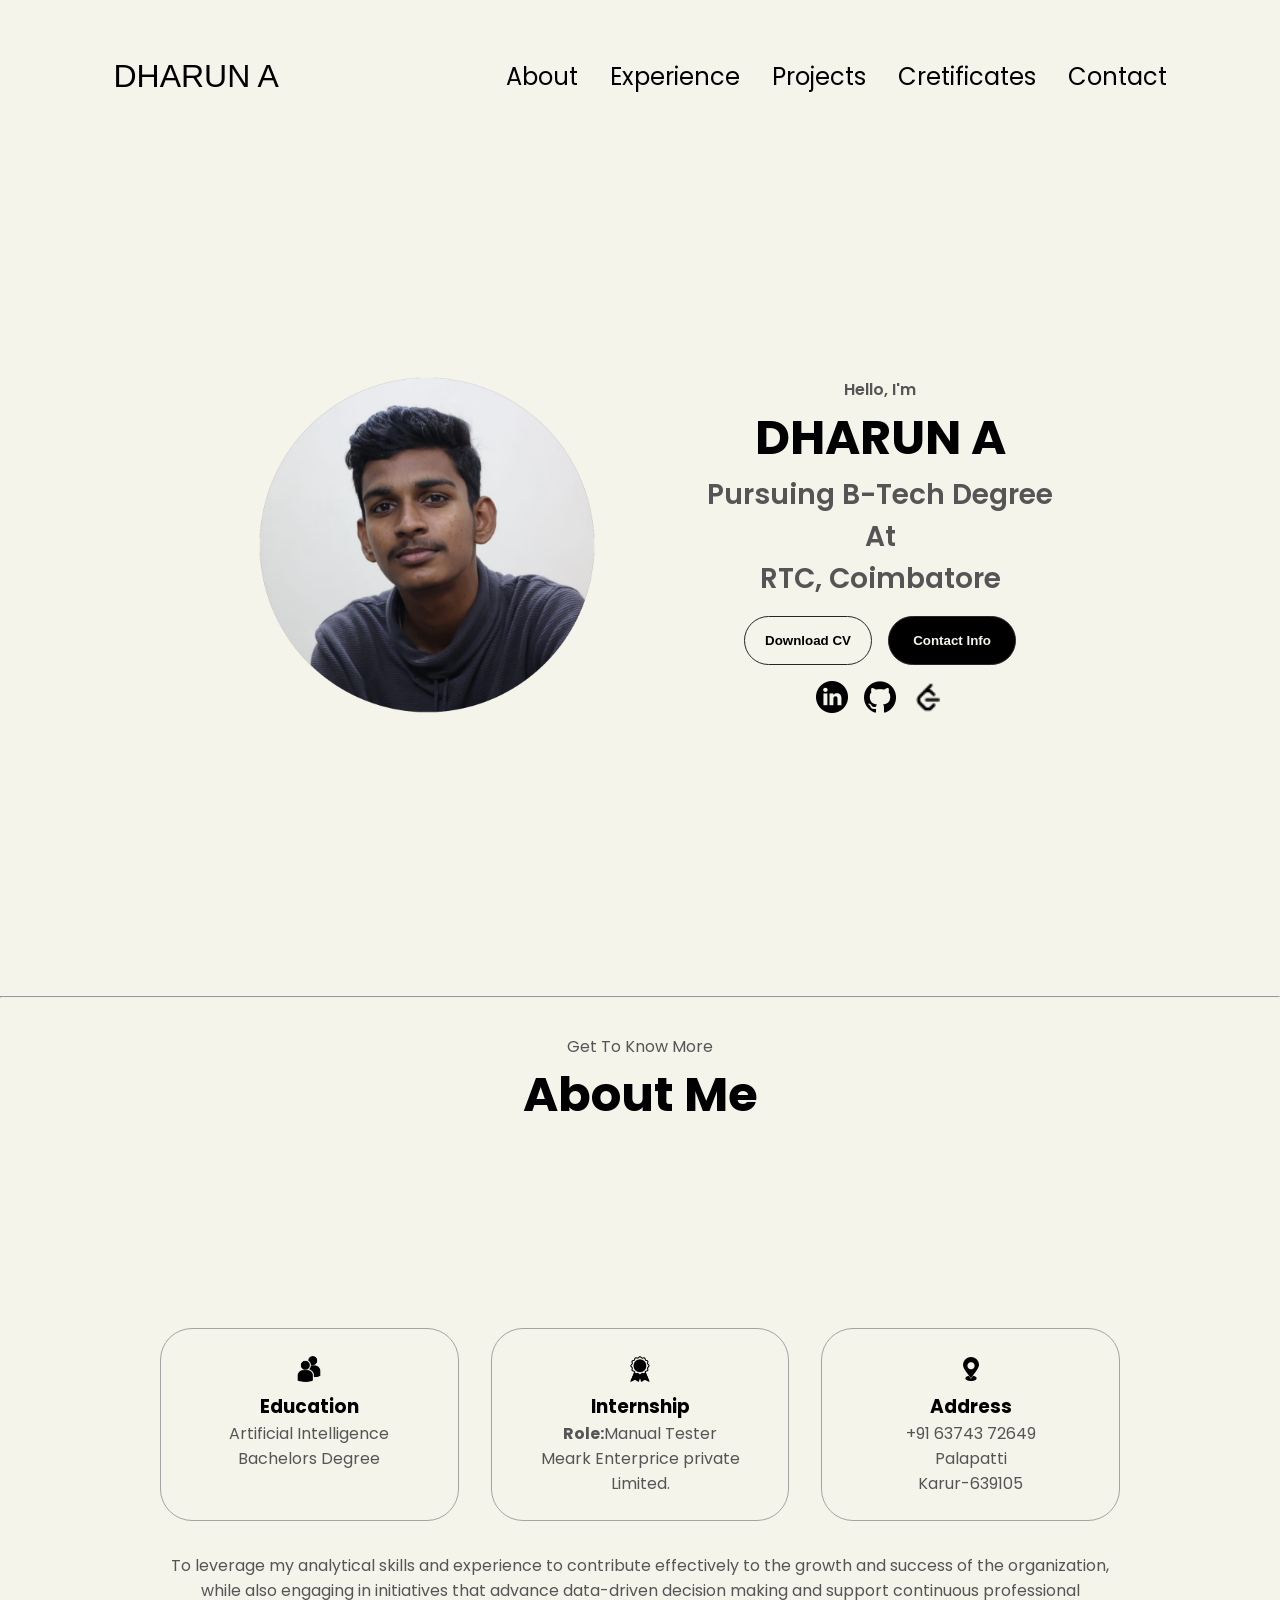
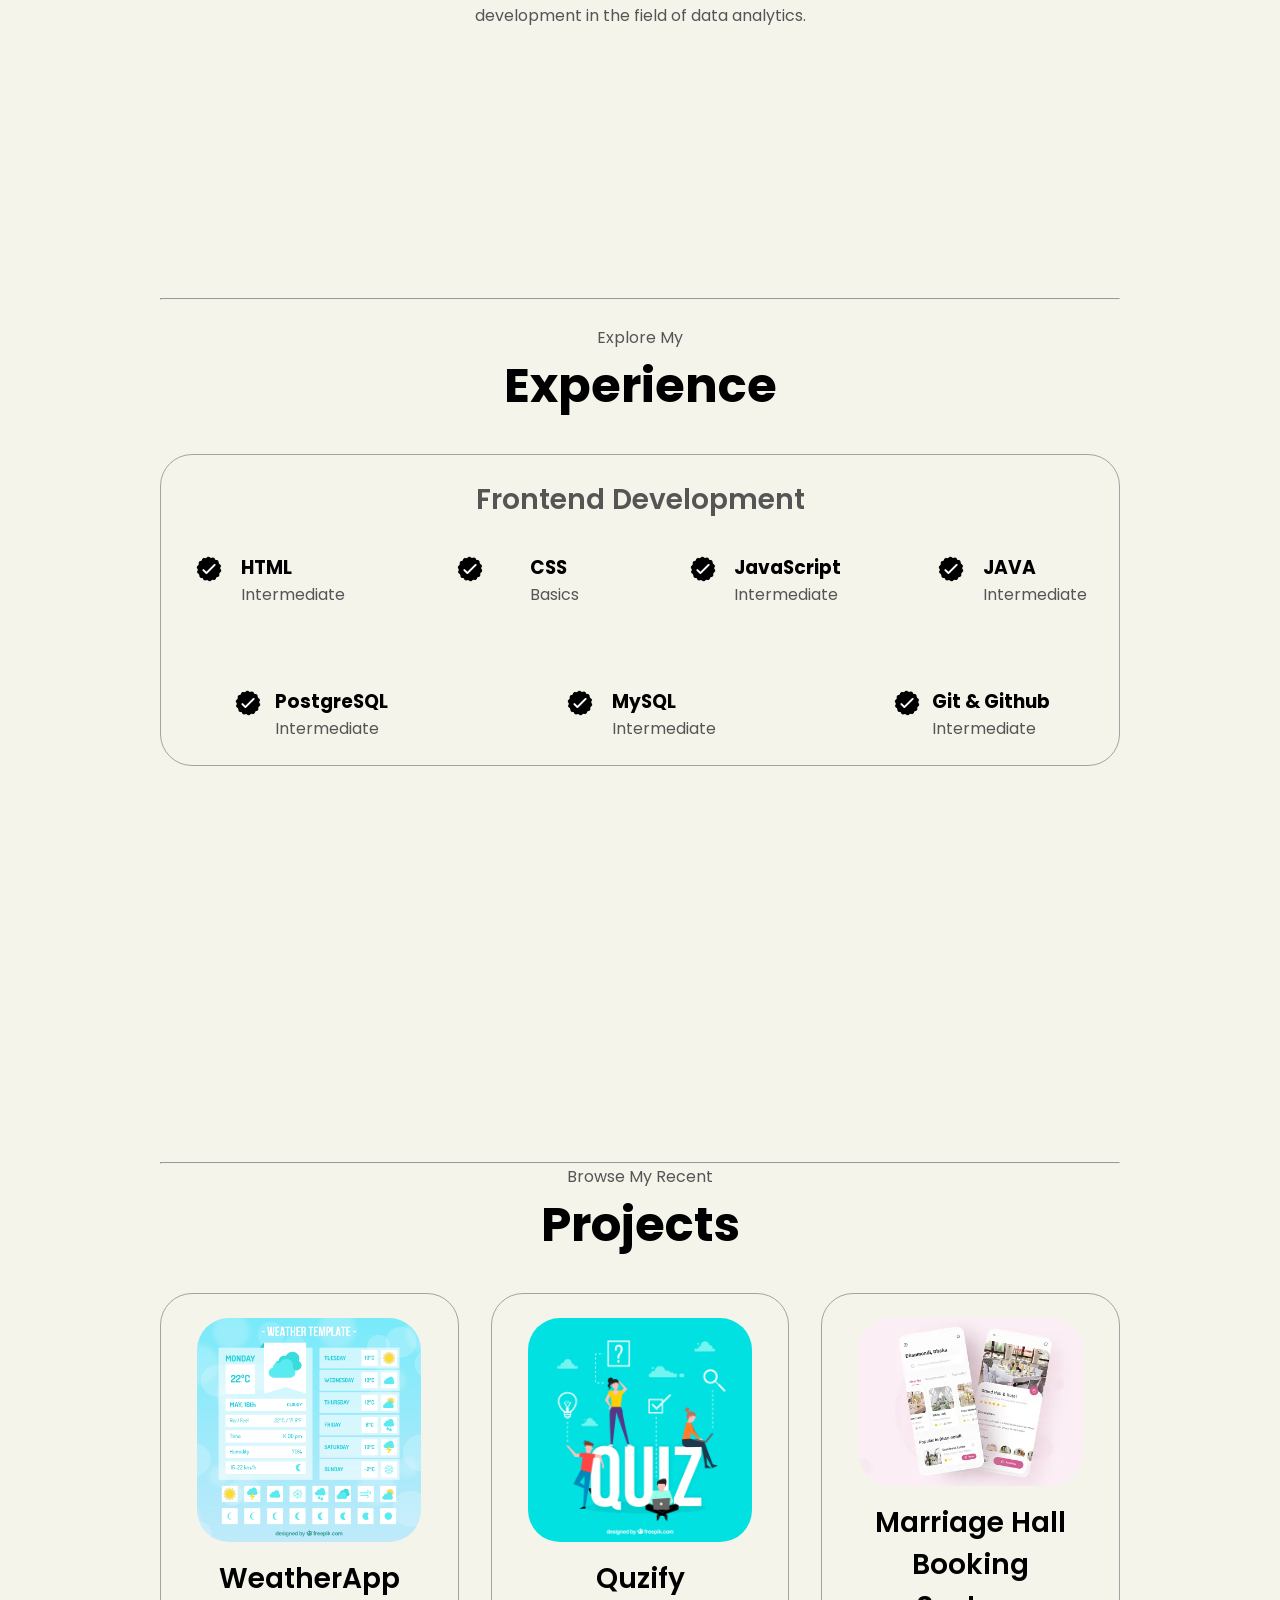
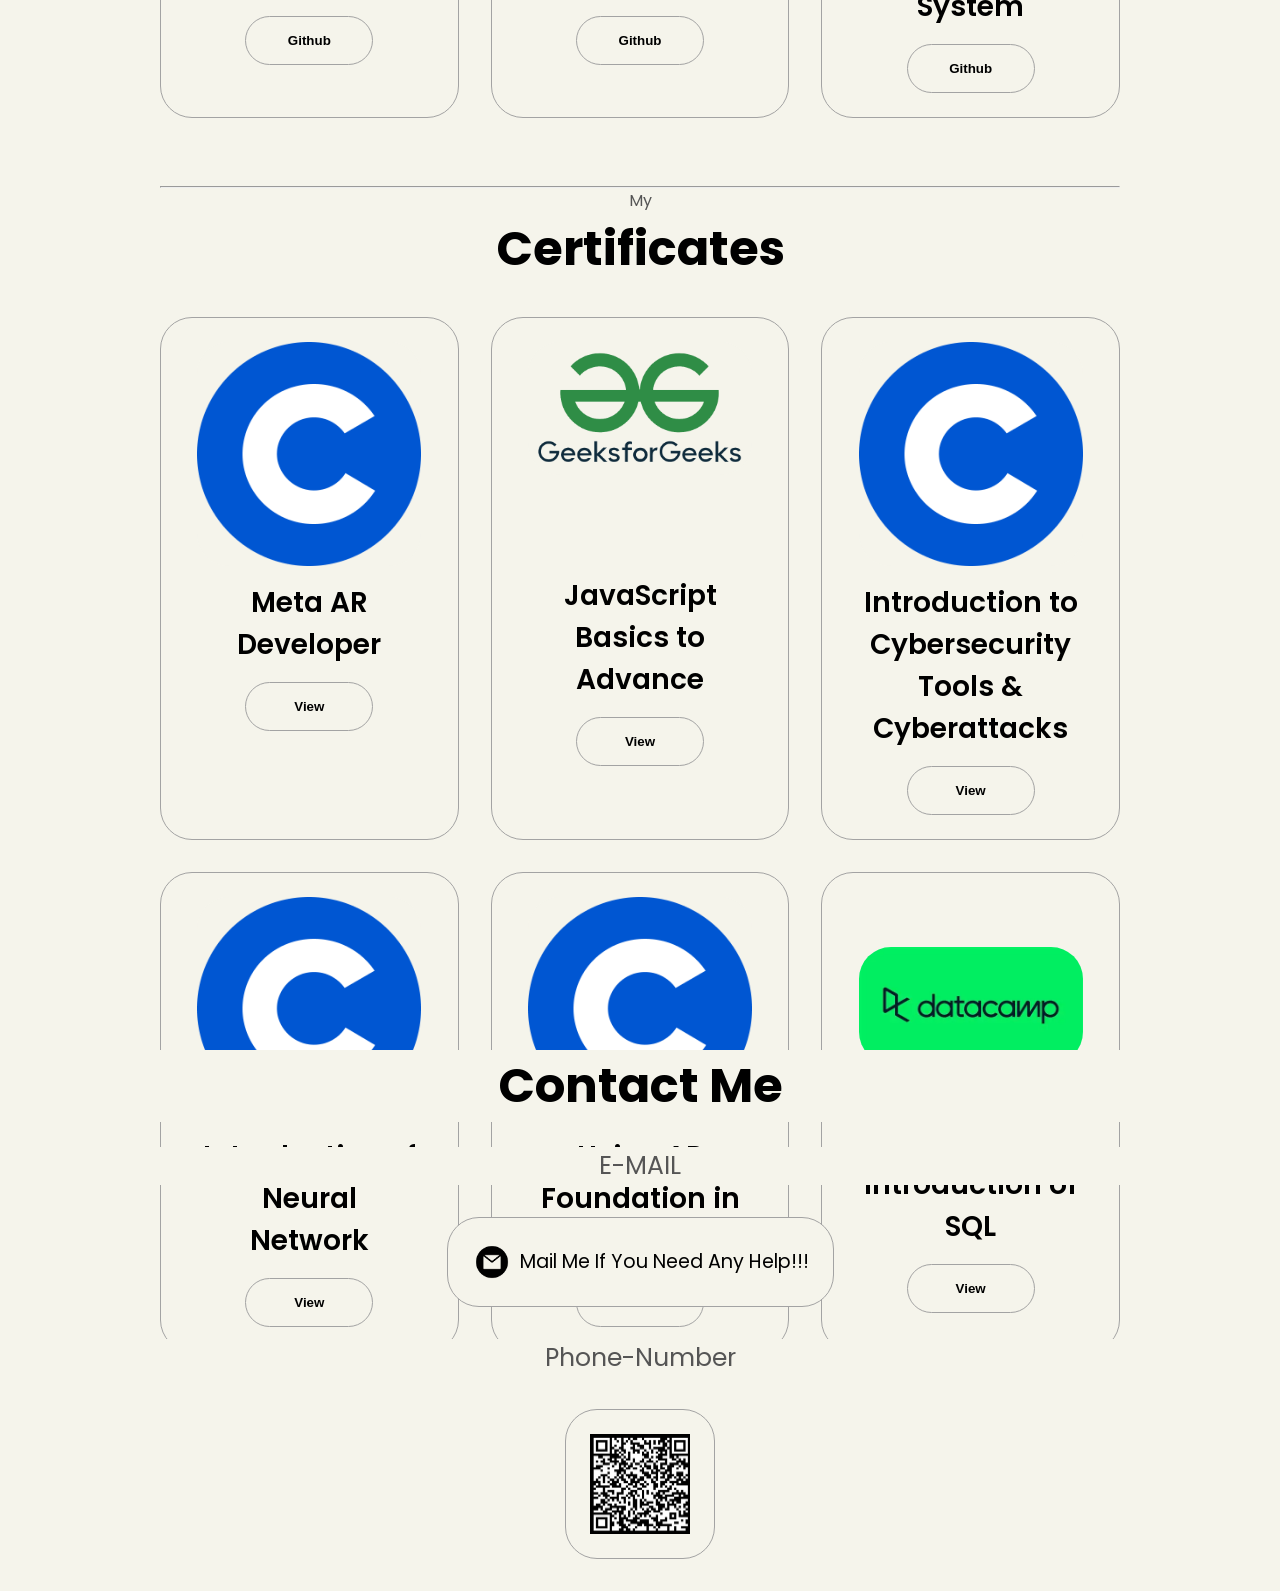
<file: index.html>
<!DOCTYPE html>
<html lang="en">
  <head>
    <meta charset="UTF-8" />
    <meta http-equiv="X-UA-Compatible" content="IE=edge" />
    <meta name="viewport" content="width=device-width, initial-scale=1.0" />
    <title>My Portfolio</title>
    <link rel="stylesheet" href="style.css" />
    <link rel="stylesheet" href="mediaqueries.css" />
    <link href="https://fonts.cdnfonts.com/css/azonix" rel="stylesheet">
  </head>
  <body>
  <!-- Navigation -->
    <nav id="desktop-nav">
      <div class="logo">DHARUN A</div>
      <div>
        <ul class="nav-links">
          <li><a href="#about">About</a></li>
          <li><a href="#experience">Experience</a></li>
          <li><a href="#projects">Projects</a></li>
          <li><a href="#certificate">Cretificates</a></li>
          <li><a href="#contact">Contact</a></li>
        </ul>
      </div>
    </nav>
    <!-- Hamburger Navigation for Mobile -->
    <nav id="hamburger-nav">
      <div class="logo">DHARUN A</div>
      <div class="hamburger-menu">
        <div class="hamburger-icon" onclick="toggleMenu()">
          <span></span>
          <span></span>
          <span></span>
        </div>
        <div class="menu-links">
          <li><a href="#about" onclick="toggleMenu()">About</a></li>
          <li><a href="#experience" onclick="toggleMenu()">Experience</a></li>
          <li><a href="#projects" onclick="toggleMenu()">Projects</a></li>
          <li><a href="#certificate" onclick="toggleMenu()">Certificates</a></li>
          <li><a href="#contact" onclick="toggleMenu()">Contact</a></li>
        </div>
      </div>
    </nav>
    <!-- Landing Page -->
    <section id="profile">
      <div class="section__pic-container">
        <img src="/assets/profile-pic.png" alt="DHARUN A profile picture" />
      </div>
      <div class="section__text">
        <p class="section__text__p1">Hello, I'm</p>
        <h1 class="title">DHARUN A</h1>
        <p class="section__text__p2">Pursuing B-Tech Degree <br> At <br> RTC, Coimbatore</p>
        <div class="btn-container">
          <button
            class="btn btn-color-2"
            onclick="window.open('./assets/DHARUN_A-Resume.pdf')"
          >
            Download CV
          </button>
          <button class="btn btn-color-1" onclick="location.href='./#contact'">
            Contact Info
          </button>
        </div>
        <div id="socials-container">
          <img
            src="./assets/linkedin.png"
            alt="My LinkedIn profile"
            class="icon"
            onclick="location.href='https://linkedin.com/in/dharun-a-2475b5290'"target="_blank"
          />
          <img
            src="./assets/github.png"
            alt="My Github profile"
            class="icon"
            onclick="location.href='https://github.com/DHARUN033'"
          />
          <img
            src="./assets/leetcode.png"
            alt="My Leetcode profile"
            class="icon"
            onclick="location.href='https://leetcode.com/DHARUN033'"
          />
        </div>
      </div>
    </section>
    <hr >
    <!-- About -->
    <section id="about">
      <p class="section__text__p1">Get To Know More</p>
      <h1 class="title">About Me</h1>
      <div class="section-container">
        <div class="about-details-container">
          <div class="about-containers">
        
            <div class="details-container">
              <img
                src="./assets/education.png"
                alt="Education icon"
                class="icon"
              />
              <h3>Education</h3>
              <p>Artificial Intelligence <br /> Bachelors Degree</p>
            </div>
            <div class="details-container">
              <img
                src="./assets/experience.png"
                alt="Experience icon"
                class="icon"
              />
              <h3>Internship</h3>
              <p><b>Role:</b>Manual Tester <br>Meark Enterprice private Limited.</p>
            </div>
            <div class="details-container">
              <img
                src="/assets/location loho.png"
                alt="Experience icon"
                class="icon"
              />
              <h3>Address</h3>
              <p>+91 63743 72649 <br> Palapatti <br> Karur-639105</p>
            </div>
          </div>
          <div class="text-container">
            <p>
              To leverage my analytical skills and experience to contribute
 effectively to the growth and success of the organization, while
 also engaging in initiatives that advance data-driven decision
making and support continuous professional development in the
 field of data analytics.
            </p>
          </div>
        </div>
      </div>
<!-- Experience -->
    </section>
    <section id="experience">
      <hr>
      <br>
      <p class="section__text__p1">Explore My</p>
      <h1 class="title">Experience</h1>
      <div class="experience-details-container">
        <div class="about-containers">
          <div class="details-container">
            <h2 class="experience-sub-title">Frontend Development</h2>
            <div class="article-container">
              <article>
                <img
                  src="./assets/checkmark.png"
                  alt="Experience icon"
                  class="icon"
                />
                <div>
                  <h3>HTML</h3>
                  <p>Intermediate</p>
                </div>
              </article>
              <article>
                <img
                  src="./assets/checkmark.png"
                  alt="Experience icon"
                  class="icon"
                />
                <div>
                  <h3>CSS</h3>
                  <p>Basics</p>
                </div>
              </article>
              <article>
                <img
                  src="./assets/checkmark.png"
                  alt="Experience icon"
                  class="icon"
                />
                <div>
                  <h3>JavaScript</h3>
                  <p>Intermediate</p>
                </div>
              </article>
              <article>
                <img
                  src="./assets/checkmark.png"
                  alt="Experience icon"
                  class="icon"
                />
                <div>
                  <h3>JAVA</h3>
                  <p>Intermediate</p>
                </div>
              </article>
              <article>
                <img
                  src="./assets/checkmark.png"
                  alt="Experience icon"
                  class="icon"
                />
                <div>
                  <h3>PostgreSQL</h3>
                  <p>Intermediate</p>
                </div>
              </article>
              <article>
                <img
                  src="./assets/checkmark.png"
                  alt="Experience icon"
                  class="icon"
                />
                <div>
                  <h3>MySQL</h3>
                  <p>Intermediate</p>
                </div>
              </article>
                     <article>
                <img
                  src="./assets/checkmark.png"
                  alt="Experience icon"
                  class="icon"
                />
                <div>
                  <h3>Git & Github</h3>
                  <p>Intermediate</p>
                </div>
              </article>
            </div>
          </div>
        </div>
      </div>
    <!-- Project -->
    </section>
    <section id="projects">
      <hr>
      <p class="section__text__p1">Browse My Recent</p>
      <h1 class="title">Projects</h1>
      <div class="experience-details-container">
        <div class="about-containers">
          <div class="details-container color-container">
            <div class="article-container">
              <img
                src="/assets/project-1.jpg"
                alt="Project 1"
                class="project-img"
              />
            </div>
            <h2 class="experience-sub-title project-title">WeatherApp</h2>
            <div class="btn-container">
              <button
                class="btn btn-color-2 project-btn"
                onclick="location.href='https://github.com/DHARUN033/WeathersApp.git'"
              >
                Github
              </button>
            </div>
          </div>
          <div class="details-container color-container">
            <div class="article-container">
              <img
                src="/assets/project-2.jpg"
                alt="Project 2"
                class="project-img"
              />
            </div>
            <h2 class="experience-sub-title project-title">Quzify</h2>
            <div class="btn-container">
              <button
                class="btn btn-color-2 project-btn"
                onclick="location.href='https://github.com/DHARUN033/Quizify.git'"
              >
                Github
              </button>
            </div>
          </div>
          <div class="details-container color-container">
            <div class="article-container">
              <img
                src="assets/project-3.webp"
                alt="Project 3"
                class="project-img"
              />
            </div>
            <h2 class="experience-sub-title project-title">Marriage Hall Booking System</h2>
            <div class="btn-container">
              <button
                class="btn btn-color-2 project-btn"
                onclick="location.href='https://github.com/DHARUN033/MarriageHallBookingPage.git'"
              >
                Github
            </button>
            </div>
          </div>
        </div>
      </div>
      <!-- <hr> -->
    </section>
    <!-- Certificate -->
    </section>
    <section id="certificate">
      <hr>
      <p class="section__text__p1">My</p>
      <h1 class="title">Certificates</h1>
      <div class="experience-details-container">
        <div class="about-containers">
          <div class="details-container color-container">
            <div class="article-container">
              <img
                src="assets/Coursera-logo.png"
                alt="Certificate-1"
                class="project-img"
              />
            </div>
            <h2 class="experience-sub-title project-title">Meta AR Developer</h2>
            <div class="btn-container">
              <button
                class="btn btn-color-2 project-btn"
                onclick="window.location.href='https://drive.google.com/file/d/11LL-xVZBIqQaSWA3O-vSbIEbL0UY9bQC/view?usp=drive_link'"
              >
                View
              </button>
            </div>
          </div>
          <div class="details-container color-container">
            <div class="article-container">
              <img
                src="assets/gfg-logo.png"
                alt="Certificate-2"
                class="project-img"
              />
            </div>
            <h2 class="experience-sub-title project-title" style="margin-top: 100px;">JavaScript Basics to Advance</h2>
            <div class="btn-container">
              <button
                class="btn btn-color-2 project-btn"
                onclick="location.href='https://drive.google.com/file/d/145fTGpU12o0ATt7eIC5EfXcoOPYbgbH_/view?usp=drive_link'"
              >
                View
              </button>
            </div>
          </div>
          <div class="details-container color-container">
            <div class="article-container">
              <img
                src="/assets/Coursera-logo.png"
                alt="Certificate-3"
                class="project-img"
              />
            </div>
            <h2 class="experience-sub-title project-title">Introduction to Cybersecurity Tools & Cyberattacks</h2>
            <div class="btn-container">
              <button
                class="btn btn-color-2 project-btn"
                onclick="location.href='https://drive.google.com/file/d/1GyLu6k1b41oGxI5bs9-JN6dLI-kDr5p1/view?usp=drive_link'"
              >
                View
            </button>
            </div>
          </div>
          <div class="details-container color-container">
            <div class="article-container">
              <img
                src="/assets/Coursera-logo.png"
                alt="Certificate-3"
                class="project-img"
              />
            </div>
            <h2 class="experience-sub-title project-title">Introduction of Neural Network</h2>
            <div class="btn-container">
              <button
                class="btn btn-color-2 project-btn"
                onclick="location.href='https://drive.google.com/file/d/1mZZZdDVbd3tOPlguV4X_yTT5TwElXucC/view?usp=drive_link'"
              >
                View
            </button>
            </div>
          </div>
          <div class="details-container color-container">
            <div class="article-container">
              <img
                src="/assets/Coursera-logo.png"
                alt="Certificate-3"
                class="project-img"
              />
            </div>
            <h2 class="experience-sub-title project-title">Using AR Foundation in Unity</h2>
            <div class="btn-container">
              <button
                class="btn btn-color-2 project-btn"
                onclick="location.href='https://drive.google.com/file/d/1MDu9-glen76PXIkgDP6Q-xJQesqnU7Oi/view?usp=drive_link'"
              >
                View
            </button>
            </div>
          </div>
          <div class="details-container color-container">
            <div class="article-container">
              <img
                src="assets/DataCamp-logo.webp"
                alt="Certificate-3"
                class="project-img"
              style="margin-top: 50px;"/>
            </div>
            <h2 class="experience-sub-title project-title" style="margin-top: 100px;">Introduction of SQL</h2>
            <div class="btn-container">
              <button
                class="btn btn-color-2 project-btn"
                onclick="location.href='https://drive.google.com/file/d/1hpjxlsuOZvIEN-HrtN7cnyiu7Oh8SIDM/view?usp=drive_link'"
              >
                View
            </button>
            </div>
          </div>
        </div>
      </div>
      <hr>
    </section>
    <!-- Content -->
    <section id="contact">
      <!-- <p class="section__text__p1">Get in Touch</p> -->
      <h1 class="title">Contact Me</h1>
      <br>
      <p class="section__text__p1 " style="font-size:25px;">E-MAIL</p>
      <div class="contact-info-upper-container">
        <div class="contact-info-container">

          <img
            src="./assets/email.png"
            alt="Email icon"
            class="icon contact-icon email-icon"
          />
          <p><a href="https://mail.google.com/mail/?view=cm&fs=1&to=dharun3344@gmail.com">Mail Me If You Need Any Help!!!</a></p>
        </div>
      </div>
      <p class="section__text__p1"style="font-size:25px;">Phone-Number</p>
      <div class="contact-info-upper-container">
        <div class="contact-info-container">
          <img
            src="./assets/contact-Scanner.jpg"
            alt="Phone-Number"
            class="icon contact-icon email-icon"
          style="width: 100px;height: 100px;"/>
        </div>
      </div>
    </section>
    <!-- Footer -->
    <script src="script.js"></script>
  </body>
</html>
</file>
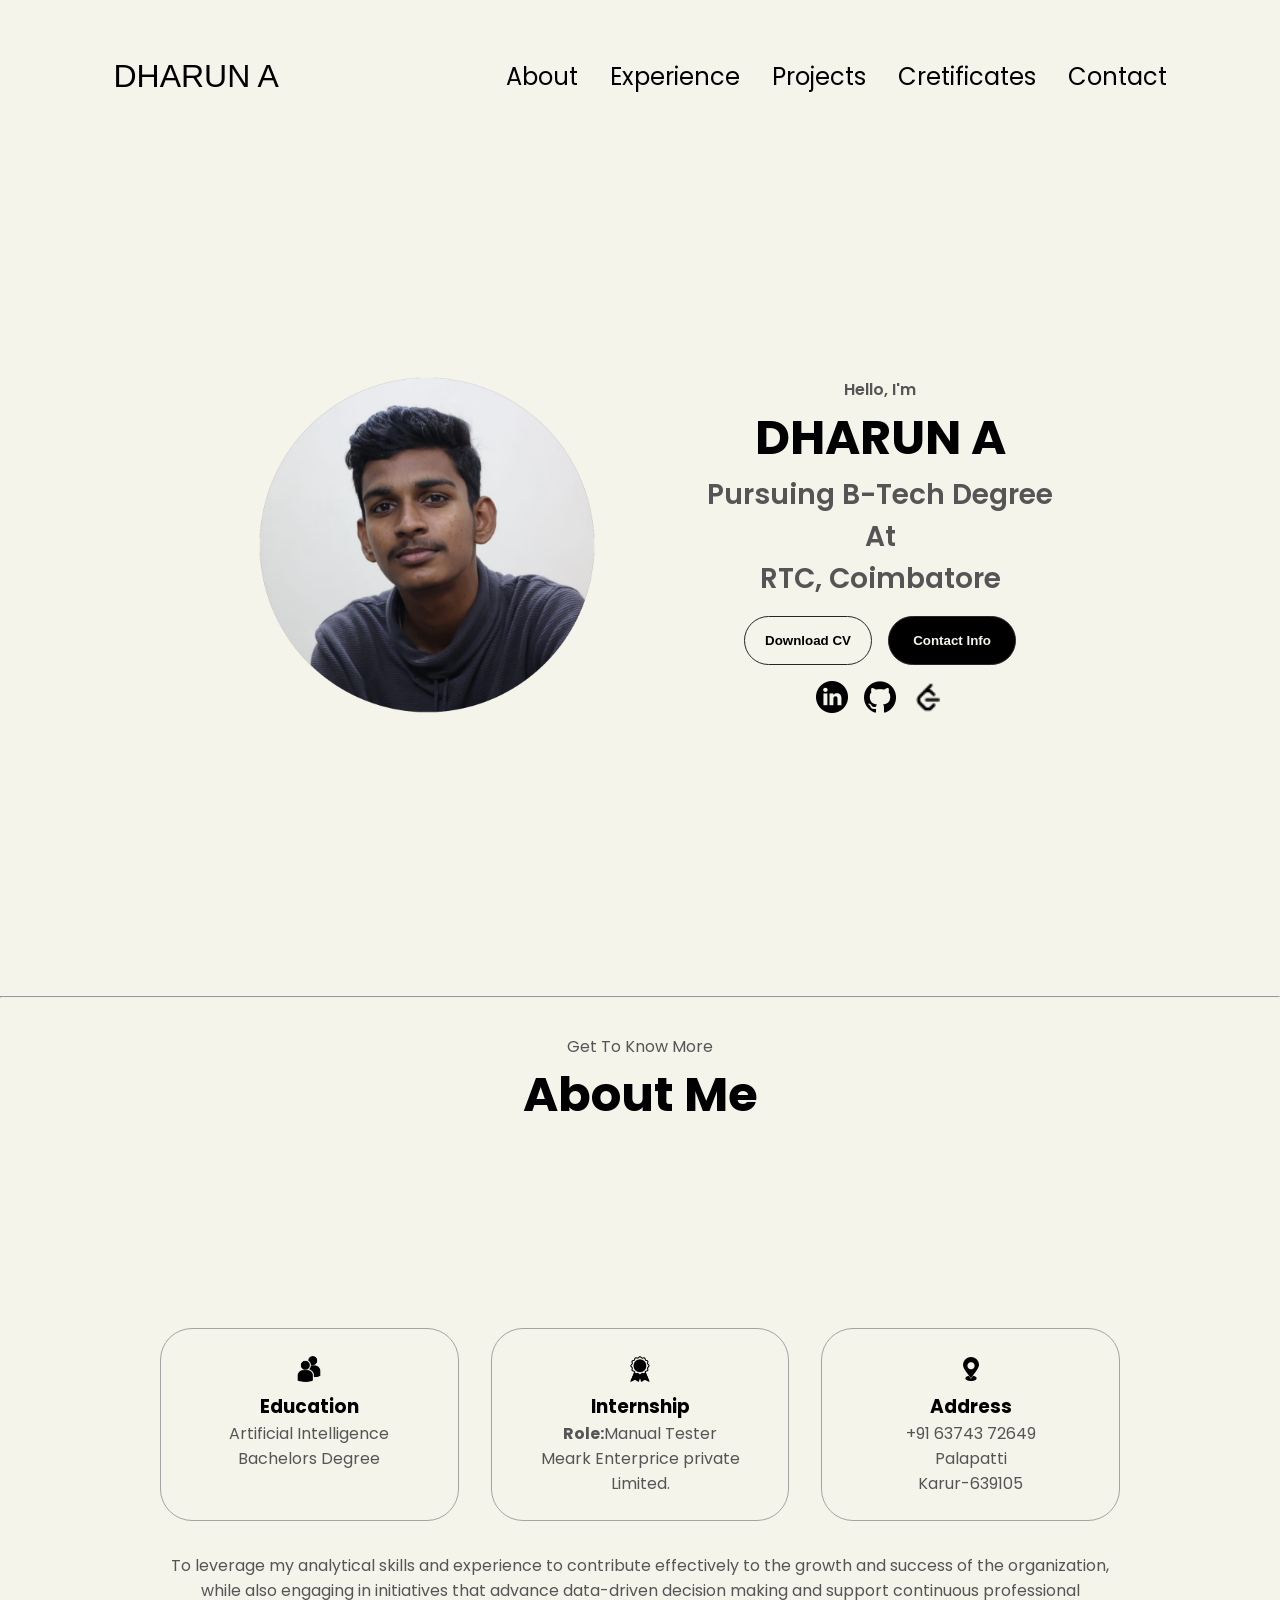
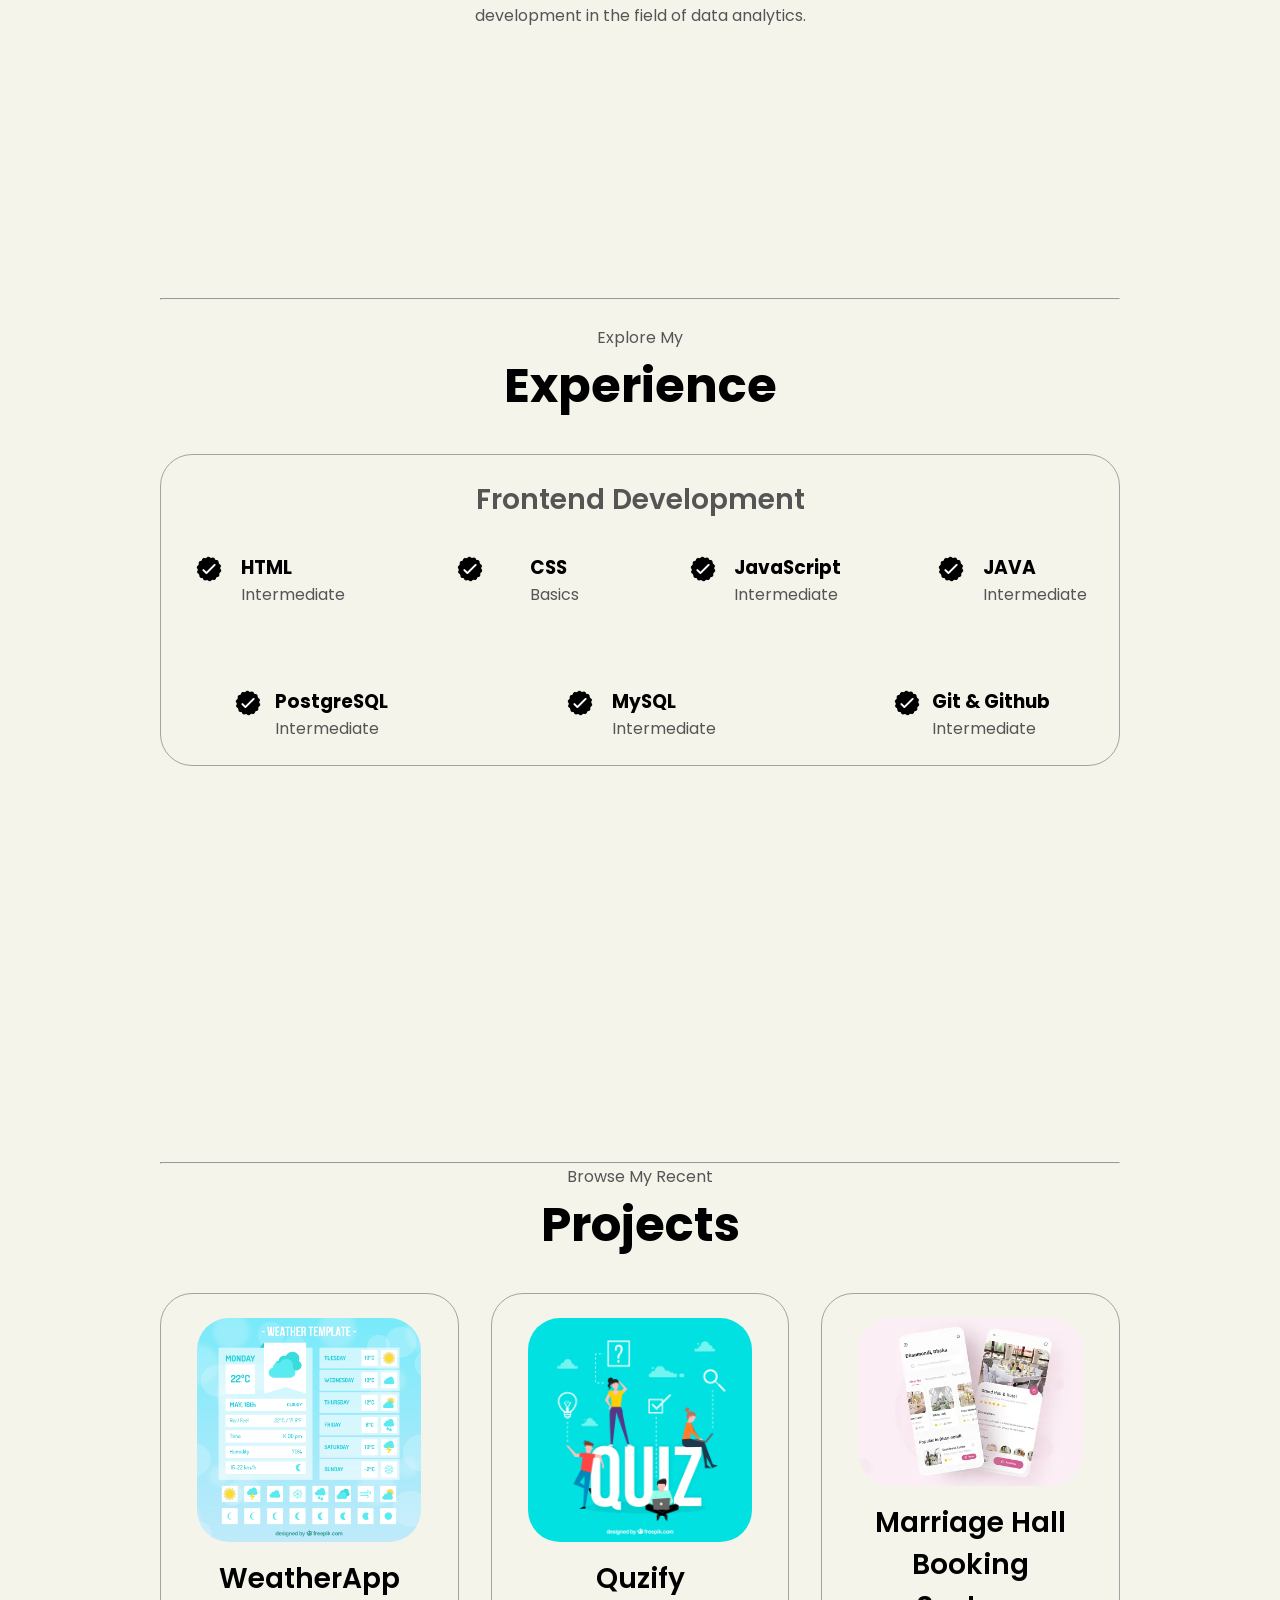
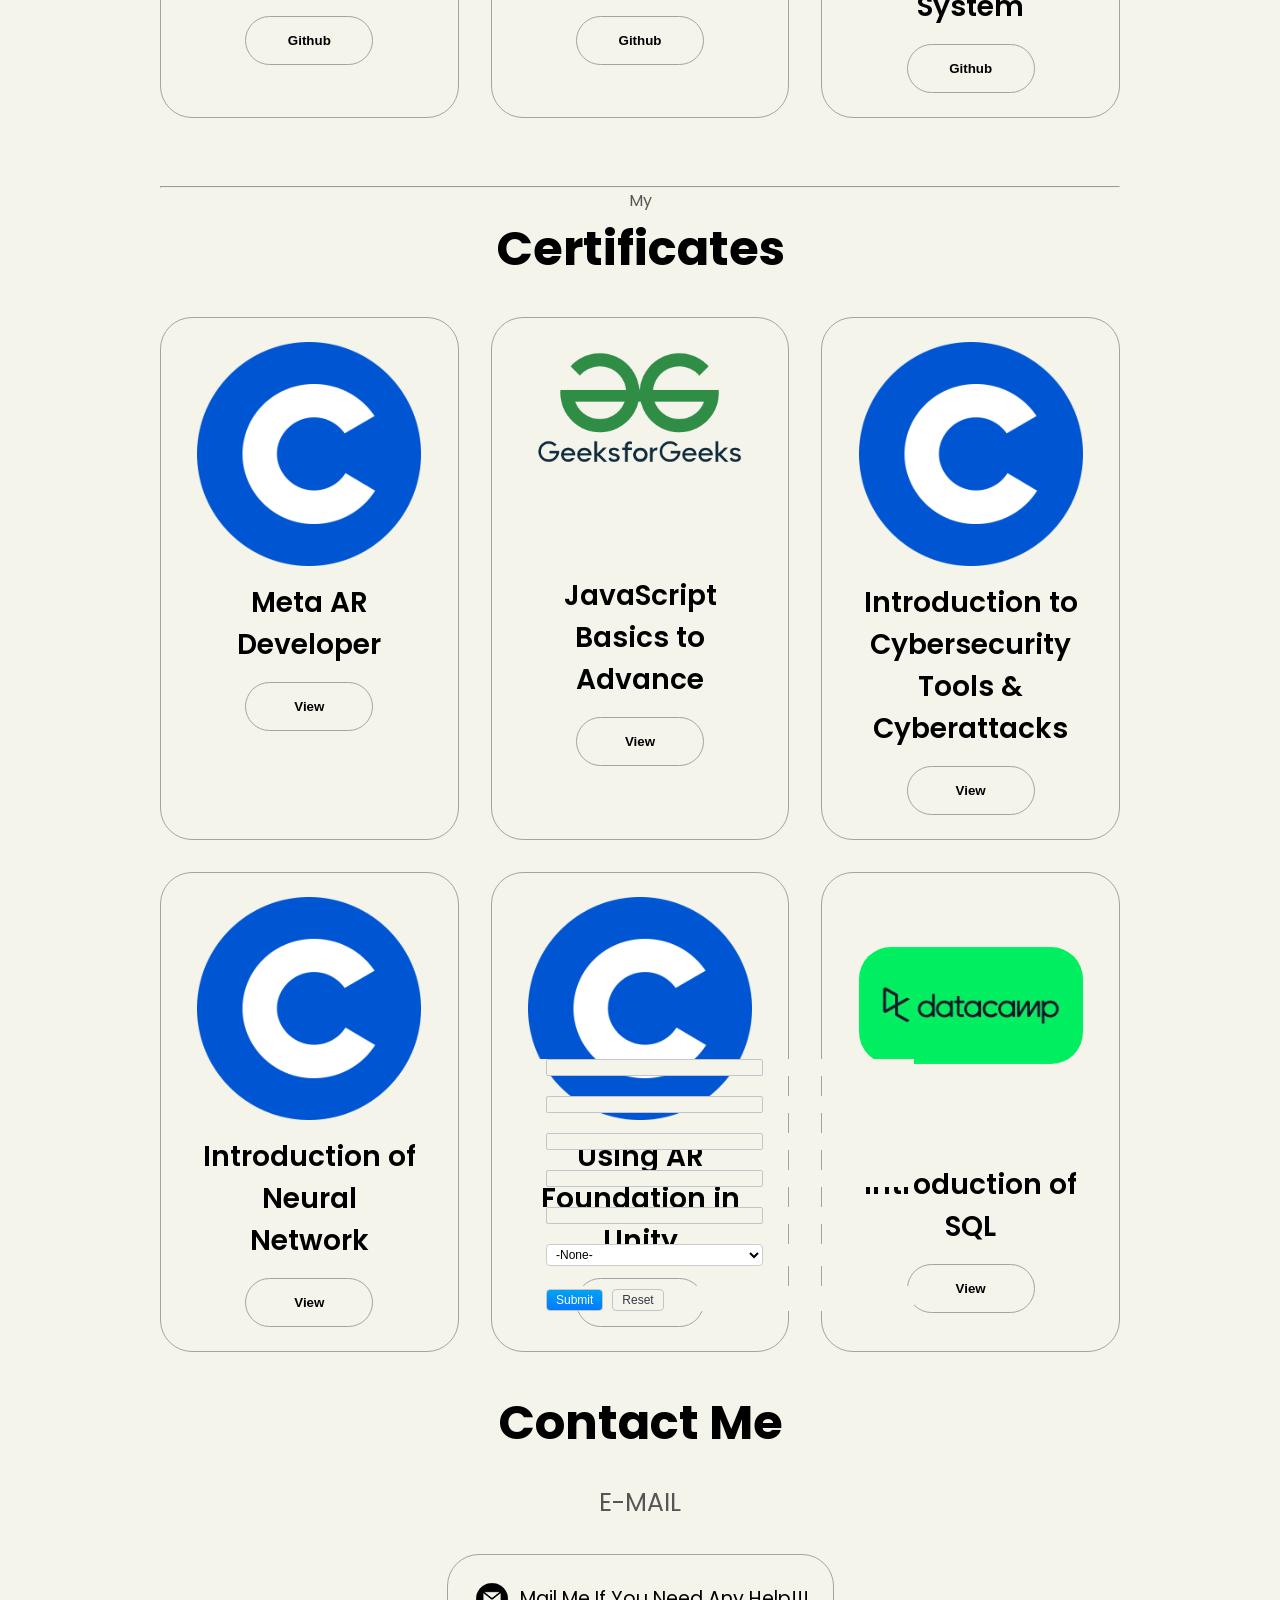
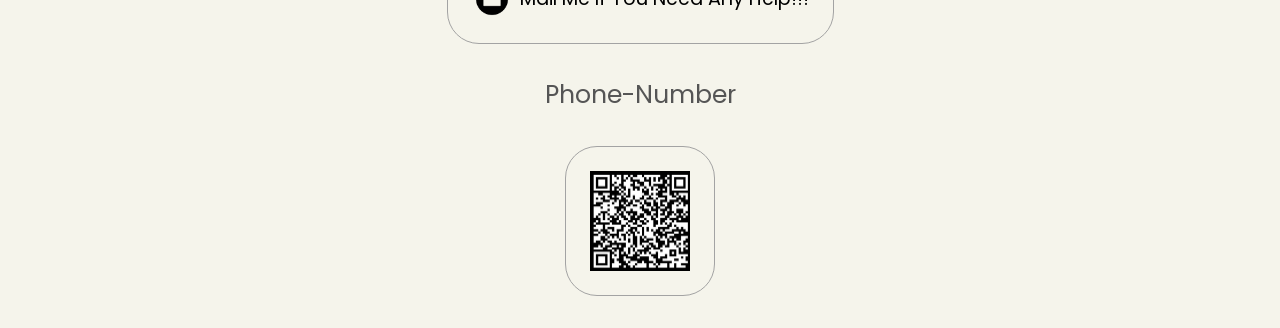
<file: Portfolio/index.html>
<!DOCTYPE html>
<html lang="en">
  <head>
    <meta charset="UTF-8" />
    <meta http-equiv="X-UA-Compatible" content="IE=edge" />
    <meta name="viewport" content="width=device-width, initial-scale=1.0" />
    <title>My Portfolio</title>
    <link rel="stylesheet" href="style.css" />
    <link rel="stylesheet" href="mediaqueries.css" />
    <link href="https://fonts.cdnfonts.com/css/azonix" rel="stylesheet">
  </head>
  <body>
  <!-- Navigation -->
    <nav id="desktop-nav">
      <div class="logo">DHARUN A</div>
      <div>
        <ul class="nav-links">
          <li><a href="#about">About</a></li>
          <li><a href="#experience">Experience</a></li>
          <li><a href="#projects">Projects</a></li>
          <li><a href="#certificate">Cretificates</a></li>
          <li><a href="#contact">Contact</a></li>
        </ul>
      </div>
    </nav>
    <!-- Hamburger Navigation for Mobile -->
    <nav id="hamburger-nav">
      <div class="logo">DHARUN A</div>
      <div class="hamburger-menu">
        <div class="hamburger-icon" onclick="toggleMenu()">
          <span></span>
          <span></span>
          <span></span>
        </div>
        <div class="menu-links">
          <li><a href="#about" onclick="toggleMenu()">About</a></li>
          <li><a href="#experience" onclick="toggleMenu()">Experience</a></li>
          <li><a href="#projects" onclick="toggleMenu()">Projects</a></li>
          <li><a href="#certificate" onclick="toggleMenu()">Certificates</a></li>
          <li><a href="#contact" onclick="toggleMenu()">Contact</a></li>
        </div>
      </div>
    </nav>
    <!-- Landing Page -->
    <section id="profile">
      <div class="section__pic-container">
        <img src="/assets/profile-pic.png" alt="DHARUN A profile picture" />
      </div>
      <div class="section__text">
        <p class="section__text__p1">Hello, I'm</p>
        <h1 class="title">DHARUN A</h1>
        <p class="section__text__p2">Pursuing B-Tech Degree <br> At <br> RTC, Coimbatore</p>
        <div class="btn-container">
          <button
            class="btn btn-color-2"
            onclick="window.open('./assets/DHARUN_A-Resume.pdf')"
          >
            Download CV
          </button>
          <button class="btn btn-color-1" onclick="location.href='./#contact'">
            Contact Info
          </button>
        </div>
        <div id="socials-container">
          <img
            src="./assets/linkedin.png"
            alt="My LinkedIn profile"
            class="icon"
            onclick="location.href='https://linkedin.com/in/dharun-a-2475b5290'"target="_blank"
          />
          <img
            src="./assets/github.png"
            alt="My Github profile"
            class="icon"
            onclick="location.href='https://github.com/DHARUN033'"
          />
          <img
            src="./assets/leetcode.png"
            alt="My Leetcode profile"
            class="icon"
            onclick="location.href='https://leetcode.com/DHARUN033'"
          />
        </div>
      </div>
    </section>
    <hr >
    <!-- About -->
    <section id="about">
      <p class="section__text__p1">Get To Know More</p>
      <h1 class="title">About Me</h1>
      <div class="section-container">
        <div class="about-details-container">
          <div class="about-containers">
        
            <div class="details-container">
              <img
                src="./assets/education.png"
                alt="Education icon"
                class="icon"
              />
              <h3>Education</h3>
              <p>Artificial Intelligence <br /> Bachelors Degree</p>
            </div>
            <div class="details-container">
              <img
                src="./assets/experience.png"
                alt="Experience icon"
                class="icon"
              />
              <h3>Internship</h3>
              <p><b>Role:</b>Manual Tester <br>Meark Enterprice private Limited.</p>
            </div>
            <div class="details-container">
              <img
                src="/assets/location loho.png"
                alt="Experience icon"
                class="icon"
              />
              <h3>Address</h3>
              <p>+91 63743 72649 <br> Palapatti <br> Karur-639105</p>
            </div>
          </div>
          <div class="text-container">
            <p>
              To leverage my analytical skills and experience to contribute
 effectively to the growth and success of the organization, while
 also engaging in initiatives that advance data-driven decision
making and support continuous professional development in the
 field of data analytics.
            </p>
          </div>
        </div>
      </div>
<!-- Experience -->
    </section>
    <section id="experience">
      <hr>
      <br>
      <p class="section__text__p1">Explore My</p>
      <h1 class="title">Experience</h1>
      <div class="experience-details-container">
        <div class="about-containers">
          <div class="details-container">
            <h2 class="experience-sub-title">Frontend Development</h2>
            <div class="article-container">
              <article>
                <img
                  src="./assets/checkmark.png"
                  alt="Experience icon"
                  class="icon"
                />
                <div>
                  <h3>HTML</h3>
                  <p>Intermediate</p>
                </div>
              </article>
              <article>
                <img
                  src="./assets/checkmark.png"
                  alt="Experience icon"
                  class="icon"
                />
                <div>
                  <h3>CSS</h3>
                  <p>Basics</p>
                </div>
              </article>
              <article>
                <img
                  src="./assets/checkmark.png"
                  alt="Experience icon"
                  class="icon"
                />
                <div>
                  <h3>JavaScript</h3>
                  <p>Intermediate</p>
                </div>
              </article>
              <article>
                <img
                  src="./assets/checkmark.png"
                  alt="Experience icon"
                  class="icon"
                />
                <div>
                  <h3>JAVA</h3>
                  <p>Intermediate</p>
                </div>
              </article>
              <article>
                <img
                  src="./assets/checkmark.png"
                  alt="Experience icon"
                  class="icon"
                />
                <div>
                  <h3>PostgreSQL</h3>
                  <p>Intermediate</p>
                </div>
              </article>
              <article>
                <img
                  src="./assets/checkmark.png"
                  alt="Experience icon"
                  class="icon"
                />
                <div>
                  <h3>MySQL</h3>
                  <p>Intermediate</p>
                </div>
              </article>
                     <article>
                <img
                  src="./assets/checkmark.png"
                  alt="Experience icon"
                  class="icon"
                />
                <div>
                  <h3>Git & Github</h3>
                  <p>Intermediate</p>
                </div>
              </article>
            </div>
          </div>
        </div>
      </div>
    <!-- Project -->
    </section>
    <section id="projects">
      <hr>
      <p class="section__text__p1">Browse My Recent</p>
      <h1 class="title">Projects</h1>
      <div class="experience-details-container">
        <div class="about-containers">
          <div class="details-container color-container">
            <div class="article-container">
              <img
                src="/assets/project-1.jpg"
                alt="Project 1"
                class="project-img"
              />
            </div>
            <h2 class="experience-sub-title project-title">WeatherApp</h2>
            <div class="btn-container">
              <button
                class="btn btn-color-2 project-btn"
                onclick="location.href='https://github.com/DHARUN033/WeathersApp.git'"
              >
                Github
              </button>
            </div>
          </div>
          <div class="details-container color-container">
            <div class="article-container">
              <img
                src="/assets/project-2.jpg"
                alt="Project 2"
                class="project-img"
              />
            </div>
            <h2 class="experience-sub-title project-title">Quzify</h2>
            <div class="btn-container">
              <button
                class="btn btn-color-2 project-btn"
                onclick="location.href='https://github.com/DHARUN033/Quizify.git'"
              >
                Github
              </button>
            </div>
          </div>
          <div class="details-container color-container">
            <div class="article-container">
              <img
                src="assets/project-3.webp"
                alt="Project 3"
                class="project-img"
              />
            </div>
            <h2 class="experience-sub-title project-title">Marriage Hall Booking System</h2>
            <div class="btn-container">
              <button
                class="btn btn-color-2 project-btn"
                onclick="location.href='https://github.com/DHARUN033/MarriageHallBookingPage.git'"
              >
                Github
            </button>
            </div>
          </div>
        </div>
      </div>
      <!-- <hr> -->
    </section>
    <!-- Certificate -->
    </section>
    <section id="certificate">
      <hr>
      <p class="section__text__p1">My</p>
      <h1 class="title">Certificates</h1>
      <div class="experience-details-container">
        <div class="about-containers">
          <div class="details-container color-container">
            <div class="article-container">
              <img
                src="assets/Coursera-logo.png"
                alt="Certificate-1"
                class="project-img"
              />
            </div>
            <h2 class="experience-sub-title project-title">Meta AR Developer</h2>
            <div class="btn-container">
              <button
                class="btn btn-color-2 project-btn"
                onclick="window.location.href='https://drive.google.com/file/d/11LL-xVZBIqQaSWA3O-vSbIEbL0UY9bQC/view?usp=drive_link'"
              >
                View
              </button>
            </div>
          </div>
          <div class="details-container color-container">
            <div class="article-container">
              <img
                src="assets/gfg-logo.png"
                alt="Certificate-2"
                class="project-img"
              />
            </div>
            <h2 class="experience-sub-title project-title" style="margin-top: 100px;">JavaScript Basics to Advance</h2>
            <div class="btn-container">
              <button
                class="btn btn-color-2 project-btn"
                onclick="location.href='https://drive.google.com/file/d/145fTGpU12o0ATt7eIC5EfXcoOPYbgbH_/view?usp=drive_link'"
              >
                View
              </button>
            </div>
          </div>
          <div class="details-container color-container">
            <div class="article-container">
              <img
                src="/assets/Coursera-logo.png"
                alt="Certificate-3"
                class="project-img"
              />
            </div>
            <h2 class="experience-sub-title project-title">Introduction to Cybersecurity Tools & Cyberattacks</h2>
            <div class="btn-container">
              <button
                class="btn btn-color-2 project-btn"
                onclick="location.href='https://drive.google.com/file/d/1GyLu6k1b41oGxI5bs9-JN6dLI-kDr5p1/view?usp=drive_link'"
              >
                View
            </button>
            </div>
          </div>
          <div class="details-container color-container">
            <div class="article-container">
              <img
                src="/assets/Coursera-logo.png"
                alt="Certificate-3"
                class="project-img"
              />
            </div>
            <h2 class="experience-sub-title project-title">Introduction of Neural Network</h2>
            <div class="btn-container">
              <button
                class="btn btn-color-2 project-btn"
                onclick="location.href='https://drive.google.com/file/d/1mZZZdDVbd3tOPlguV4X_yTT5TwElXucC/view?usp=drive_link'"
              >
                View
            </button>
            </div>
          </div>
          <div class="details-container color-container">
            <div class="article-container">
              <img
                src="/assets/Coursera-logo.png"
                alt="Certificate-3"
                class="project-img"
              />
            </div>
            <h2 class="experience-sub-title project-title">Using AR Foundation in Unity</h2>
            <div class="btn-container">
              <button
                class="btn btn-color-2 project-btn"
                onclick="location.href='https://drive.google.com/file/d/1MDu9-glen76PXIkgDP6Q-xJQesqnU7Oi/view?usp=drive_link'"
              >
                View
            </button>
            </div>
          </div>
          <div class="details-container color-container">
            <div class="article-container">
              <img
                src="assets/DataCamp-logo.webp"
                alt="Certificate-3"
                class="project-img"
              style="margin-top: 50px;"/>
            </div>
            <h2 class="experience-sub-title project-title" style="margin-top: 100px;">Introduction of SQL</h2>
            <div class="btn-container">
              <button
                class="btn btn-color-2 project-btn"
                onclick="location.href='https://drive.google.com/file/d/1hpjxlsuOZvIEN-HrtN7cnyiu7Oh8SIDM/view?usp=drive_link'"
              >
                View
            </button>
            </div>
          </div>
        </div>
      </div>
      <hr>
    </section>
  <!--Sample Webform-->
  <!-- Note :
   - You can modify the font style and form style to suit your website. 
   - Code lines with comments Do not remove this code are required for the form to work properly, make sure that you do not remove these lines of code. 
   - The Mandatory check script can modified as to suit your business needs. 
   - It is important that you test the modified form before going live.-->
<div id = 'crmWebToEntityForm' class = 'zcwf_lblLeft crmWebToEntityForm' style = 'background-color: white;color: black;max-width: 600px;'>
	<meta name = 'viewport' content = 'width=device-width, initial-scale=1.0'>
		<META HTTP-EQUIV = 'content-type' CONTENT = 'text/html;charset=UTF-8'>
			<form id = 'webform1260091000000733791' action = 'https://crm.zoho.in/crm/WebToLeadForm' name = WebToLeads1260091000000733791 method = 'POST' onSubmit = 'javascript:document.charset="UTF-8"; return checkMandatory1260091000000733791()' accept-charset = 'UTF-8'>
				<input type = 'text' style = 'display:none;' name = 'xnQsjsdp' value = '0d9ec4958b37769750493aead945d2254456a2083dc3994e896ae150fa35a03f'>
				</input>
				<input type = 'hidden' name = 'zc_gad' id = 'zc_gad' value = ''>
				</input>
				<input type = 'text' style = 'display:none;' name = 'xmIwtLD' value = 'a1c4d66258961fcd1bb029079a995b376dfb01fd33f5d5a2bc2ae8032842fb01ed59164eaf697b2d28bd7b9f96702d32'>
				</input>
				<input type = 'text' style = 'display:none;' name = 'actionType' value = 'TGVhZHM='>
				</input>
				<input type = 'text' style = 'display:none;' name = 'returnURL' value = 'null'>
				</input>
				<!-- Do not remove this code. -->
				<style>
					html,body{
						margin: 0px;
					}
					.formsubmit.zcwf_button{
						color: white !important;
						background: transparent linear-gradient(0deg, #0279FF 0%, #00A3F3 100%);
					}
					#crmWebToEntityForm.zcwf_lblLeft{
						width: 100%;
						padding: 25px;
						margin: 0 auto;
						box-sizing: border-box;
					}
					#crmWebToEntityForm.zcwf_lblLeft *{
						box-sizing: border-box;
					}
					#crmWebToEntityForm {text-align: left;
					}
					#crmWebToEntityForm *{
					direction: ltr;
					}
					.zcwf_lblLeft .zcwf_title{
					word-wrap: break-word;
					padding: 0px 6px 10px;
					font-weight: bold }
					.zcwf_lblLeft.cpT_primaryBtn:hover{
					background: linear-gradient(#02acff 0,#006be4 100%)no-repeat padding-box !important;
					box-shadow: 0 -2px 0 0  #0159b9 inset !important;
					border: 0 !important;
					color:  #fff !important;
					outline: 0 !important;
					}
					.zcwf_lblLeft .zcwf_col_fld input[ type  = text], input[ type  = password], .zcwf_lblLeft .zcwf_col_fld textarea{
					width: 60%;
					border: 1px solid  #c0c6cc !important;
					resize: vertical;
					border-radius: 2px;
					float: left;
					}
					.zcwf_lblLeft .zcwf_col_lab{
					width: 30%;
					word-break: break-word;
					padding: 0px 6px 0px;
					margin-right: 10px;
					margin-top: 5px;
					float: left;
					min-height: 1px;
					}
					.zcwf_lblLeft .zcwf_col_fld{
					float: left;
					width: 68%;
					padding: 0px 6px 0px;
					position: relative;
					margin-top: 5px;
					}
					.zcwf_lblLeft .zcwf_privacy {padding: 6px;
					}
					.zcwf_lblLeft .wfrm_fld_dpNn {display: none;
					}
					.dIB {display: inline-block;
					}
					.zcwf_lblLeft .zcwf_col_fld_slt{
					width: 60%;
					border: 1px solid  #ccc;
					background:  #fff;
					border-radius: 4px;
					font-size: 12px;
					float: left;
					resize: vertical;
					padding: 2px 5px;
					}
					.zcwf_lblLeft .zcwf_row:after, .zcwf_lblLeft .zcwf_col_fld:after{
					content: '';
					display: table;
					clear: both;
					}
					.zcwf_lblLeft .zcwf_col_help{
					float: left;
					margin-left: 7px;
					font-size: 12px;
					max-width: 35%;
					word-break: break-word;
					}
					.zcwf_lblLeft .zcwf_help_icon{
					cursor: pointer;
					width: 16px;
					height: 16px;
					display: inline-block;
					background:  #fff;
					border: 1px solid  #c0c6cc;
					color:  #c1c1c1;
					text-align: center;
					font-size: 11px;
					line-height: 16px;
					font-weight: bold;
					border-radius: 50%;
					}
					.zcwf_lblLeft .zcwf_row {margin: 15px 0px;
					}
					.zcwf_lblLeft .formsubmit{
					margin-right: 5px;
					cursor: pointer;
					color:  #313949;
					font-size: 12px;
					}
					.zcwf_lblLeft .zcwf_privacy_txt{
					width: 90%;
					color: rgb(0, 0, 0);
					font-size: 12px;
					font-family: Arial;
					display: inline-block;
					vertical-align: top;
					color:  #313949;
					padding-top: 2px;
					margin-left: 6px;
					}
					.zcwf_lblLeft .zcwf_button{
					font-size: 12px;
					color:  #313949;
					border: 1px solid  #c0c6cc;
					padding: 3px 9px;
					border-radius: 4px;
					cursor: pointer;
					max-width: 120px;
					overflow: hidden;
					text-overflow: ellipsis;
					white-space: nowrap;
					}
					.zcwf_lblLeft .zcwf_tooltip_over{
					position: relative;
					}
					.zcwf_lblLeft .zcwf_tooltip_ctn{
					position: absolute;
					background:  #dedede;
					padding: 3px 6px;
					top: 3px;
					border-radius: 4px;
					word-break: break-word;
					min-width: 100px;
					max-width: 150px;
					color:  #313949;
					z-index: 100;
					}
					.zcwf_lblLeft .zcwf_ckbox{
					float: left;
					}
					.zcwf_lblLeft .zcwf_file{
					width: 55%;
					box-sizing: border-box;
					float: left;
					}
					.cBoth:after{
					content: '';
					display: block;
					clear: both;
					}
					@media all and  (max-width: 600px){
					.zcwf_lblLeft .zcwf_col_lab, .zcwf_lblLeft .zcwf_col_fld{
					width: auto;
					float: none !important;
					}
					.zcwf_lblLeft .zcwf_col_help {width: 40%;
					}
					}
				</style>
				<div class = 'zcwf_row'>
					<div class = 'zcwf_col_lab' style = 'font-size:12px; font-family: Arial;'>
						<label for = 'First_Name'>First Name
							<span style = 'color:red;'>*</span>
						</label>
					</div>
					<div class = 'zcwf_col_fld'>
						<input type = 'text' id = 'First_Name' aria-required = 'true' aria-label = 'First Name' name = 'First Name' aria-valuemax = '40' maxlength = '40'>
						</input>
						<div class = 'zcwf_col_help'>
						</div>
					</div>
				</div>
				<div class = 'zcwf_row'>
					<div class = 'zcwf_col_lab' style = 'font-size:12px; font-family: Arial;'>
						<label for = 'Last_Name'>Last Name
							<span style = 'color:red;'>*</span>
						</label>
					</div>
					<div class = 'zcwf_col_fld'>
						<input type = 'text' id = 'Last_Name' aria-required = 'true' aria-label = 'Last Name' name = 'Last Name' aria-valuemax = '80' maxlength = '80'>
						</input>
						<div class = 'zcwf_col_help'>
						</div>
					</div>
				</div>
				<div class = 'zcwf_row'>
					<div class = 'zcwf_col_lab' style = 'font-size:12px; font-family: Arial;'>
						<label for = 'Company'>Company
							<span style = 'color:red;'>*</span>
						</label>
					</div>
					<div class = 'zcwf_col_fld'>
						<input type = 'text' id = 'Company' aria-required = 'true' aria-label = 'Company' name = 'Company' aria-valuemax = '200' maxlength = '200'>
						</input>
						<div class = 'zcwf_col_help'>
						</div>
					</div>
				</div>
				<div class = 'zcwf_row'>
					<div class = 'zcwf_col_lab' style = 'font-size:12px; font-family: Arial;'>
						<label for = 'Email'>Email
							<span style = 'color:red;'>*</span>
						</label>
					</div>
					<div class = 'zcwf_col_fld'>
						<input type = 'text' ftype = 'email' autocomplete = 'false' id = 'Email' aria-required = 'true' aria-label = 'Email' name = 'Email' aria-valuemax = '100' crmlabel = '' maxlength = '100'>
						</input>
						<div class = 'zcwf_col_help'>
						</div>
					</div>
				</div>
				<div class = 'zcwf_row'>
					<div class = 'zcwf_col_lab' style = 'font-size:12px; font-family: Arial;'>
						<label for = 'Phone'>Phone
							<span style = 'color:red;'>*</span>
						</label>
					</div>
					<div class = 'zcwf_col_fld'>
						<input type = 'text' id = 'Phone' aria-required = 'true' aria-label = 'Phone' name = 'Phone' aria-valuemax = '30' maxlength = '30'>
						</input>
						<div class = 'zcwf_col_help'>
						</div>
					</div>
				</div>
				<div class = 'zcwf_row'>
					<div class = 'zcwf_col_lab' style = 'font-size:12px; font-family: Arial;'>
						<label for = 'Lead_Source'>Lead Source</label>
					</div>
					<div class = 'zcwf_col_fld'>
						<select class = 'zcwf_col_fld_slt' role = 'combobox' aria-expanded = 'false' aria-haspopup = 'listbox' id = 'Lead_Source' onChange = 'addAriaSelected1260091000000733791()' aria-required = 'false' aria-label = 'Lead Source' name = 'Lead Source'>
							<option value = '-None-'>-None-</option>
							<option value = 'Advertisement'>Advertisement</option>
							<option value = 'Cold&#x20;Call'>Cold Call</option>
							<option value = 'Employee&#x20;Referral'>Employee Referral</option>
							<option value = 'External&#x20;Referral'>External Referral</option>
							<option value = 'Online&#x20;Store'>Online Store</option>
							<option value = 'Partner'>Partner</option>
							<option value = 'Public&#x20;Relations'>Public Relations</option>
							<option value = 'Sales&#x20;Email&#x20;Alias'>Sales Email Alias</option>
							<option value = 'Seminar&#x20;Partner'>Seminar Partner</option>
							<option value = 'Internal&#x20;Seminar'>Internal Seminar</option>
							<option value = 'Trade&#x20;Show'>Trade Show</option>
							<option value = 'Web&#x20;Download'>Web Download</option>
							<option value = 'Web&#x20;Research'>Web Research</option>
							<option value = 'Chat'>Chat</option>
							<option value = 'X&#x20;&#x28;Twitter&#x29;'>X &#x28;Twitter&#x29;</option>
							<option value = 'Facebook'>Facebook</option>
						</select>
						<div class = 'zcwf_col_help'>
						</div>
					</div>
				</div>
				<input type = 'text' type = 'hidden' style = 'display: none;' name = 'aG9uZXlwb3Q' value = ''/>
				<div class = 'zcwf_row'>
					<div class = 'zcwf_col_lab'>
					</div>
					<div class = 'zcwf_col_fld'>
						<input type = 'submit' id = 'formsubmit' role = 'button' class = 'formsubmit zcwf_button' value = 'Submit' aria-label = 'Submit' title = 'Submit'>
							<input type = 'reset' class = 'zcwf_button' role = 'button' name = 'reset' value = 'Reset' aria-label = 'Reset' title = 'Reset'>
							</div>
						</div>
						<script>
							function addAriaSelected1260091000000733791(){
								var optionElem = event.target;
								var previousSelectedOption = optionElem.querySelector('[aria-selected=true]');
								if (previousSelectedOption) {
									previousSelectedOption.removeAttribute('aria-selected');
								}
								optionElem.querySelectorAll('option') [optionElem.selectedIndex] .ariaSelected = 'true';
							}
							function validateEmail1260091000000733791(){
								var form = document.forms['WebToLeads1260091000000733791'];
								var emailFld = form.querySelectorAll('[ftype=email]');
								var i;
								for(i = 0; i < emailFld.length; i++ ) {
									var emailVal = emailFld[i].value;
									if ((emailVal.replace (/^\s+|\s+$/g,'') ) .length != 0) {
										var atpos = emailVal.indexOf('@');
										var dotpos = emailVal.lastIndexOf('.');
										if(atpos < 1 || dotpos < atpos + 2 || dotpos + 2 >= emailVal.length) {
											alert('Please enter a valid email address. ');
											emailFld[i].focus();
											return false;
										}
									}
								}
								return true;
							}
							function checkMandatory1260091000000733791(){
								var mndFileds = new Array('Company', 'First Name', 'Last Name', 'Email', 'Phone');
								var fldLangVal = new Array('Company', 'First\x20Name', 'Last\x20Name', 'Email', 'Phone');
								for (i = 0; i < mndFileds.length; i++ ) {
									var fieldObj = document.forms['WebToLeads1260091000000733791'] [mndFileds[i]];
									if (fieldObj) {
										if(((fieldObj.value) .replace (/^\s+|\s+$/g,'') ) .length == 0) {
											if (fieldObj.type == 'file') {
												alert('Please select a file to upload.');
												fieldObj.focus();
												return false;
											}
											alert(fldLangVal[i] + ' cannot be empty.');
											fieldObj.focus();
											return false;
										} else if (fieldObj.nodeName == 'SELECT') {
											if (fieldObj.options[fieldObj.selectedIndex].value == '-None-') {
												alert(fldLangVal[i] + ' cannot be none.');
												fieldObj.focus();
												return false;
											}
										} else if (fieldObj.type == 'checkbox') {
											if (fieldObj.checked == false) {
												alert('Please accept  ' + fldLangVal[i]);
												fieldObj.focus();
												return false;
											}
										}
										try{
											if (fieldObj.name == 'Last Name') {
												name = fieldObj.value;
											}
										} catch (e){}
									}
								}
								if ( !validateEmail1260091000000733791 () ) {
									return false;
								}
								var urlparams = new URLSearchParams(window.location.search);
								if (urlparams.has ('service') && (urlparams.get ('service') === 'smarturl') ) {
									var webform = document.getElementById('webform1260091000000733791');
									var service = urlparams.get('service');
									var smarturlfield = document.createElement('input');
									smarturlfield.setAttribute('type', 'hidden');
									smarturlfield.setAttribute('value', service);
									smarturlfield.setAttribute('name', 'service');
									webform.appendChild(smarturlfield);
								}
								document.querySelector('.crmWebToEntityForm .formsubmit').setAttribute('disabled', true);
							}
							function tooltipShow1260091000000733791(el){
								var tooltip = el.nextElementSibling;
								var tooltipDisplay = tooltip.style.display;
								if (tooltipDisplay == 'none') {
									var allTooltip = document.getElementsByClassName('zcwf_tooltip_over');
									for (i = 0; i < allTooltip.length; i++ ) {
										allTooltip[i].style.display = 'none';
									}
									tooltip.style.display = 'block';
								} else {
									tooltip.style.display = 'none';
								}
							}
						</script>
						<!-- Do not remove this --- Analytics Tracking code starts -->
						<script id = 'wf_anal' src = 'https://crm.zohopublic.in/crm/WebFormAnalyticsServeServlet?rid=[base64]&tw=a9a07119f2c2a3b6465faee45e0c3d2f11f25bdc624c88716ad278535561f009'>
					</script>
					<!-- Do not remove this --- Analytics Tracking code ends. -->
				</form>
			</div>

    <!-- Content -->
    <section id="contact">
      <!-- <p class="section__text__p1">Get in Touch</p> -->
      <h1 class="title">Contact Me</h1>
      <br>
      <p class="section__text__p1 " style="font-size:25px;">E-MAIL</p>
      <div class="contact-info-upper-container">
        <div class="contact-info-container">

          <img
            src="./assets/email.png"
            alt="Email icon"
            class="icon contact-icon email-icon"
          />
          <p><a href="https://mail.google.com/mail/?view=cm&fs=1&to=dharun3344@gmail.com">Mail Me If You Need Any Help!!!</a></p>
        </div>
      </div>
      <p class="section__text__p1"style="font-size:25px;">Phone-Number</p>
      <div class="contact-info-upper-container">
        <div class="contact-info-container">
          <img
            src="./assets/contact-Scanner.jpg"
            alt="Phone-Number"
            class="icon contact-icon email-icon"
          style="width: 100px;height: 100px;"/>
        </div>
      </div>
    </section>
    <!-- Footer -->
    <script src="script.js"></script>
  </body>
</html>
</file>
<file: style.css>
/* GENERAL */

@import url("https://fonts.googleapis.com/css2?family=Poppins:wght@300;400;500;600&display=swap");

* {
  margin: 0;
  padding: 0;
  background-color: #F5F4EB;
  -webkit-touch-callout: none;
  -webkit-user-select: none;
  -khtml-user-select:none;
  -moz-user-select: none;
  -ms-user-select: none;
  user-select: none;
}

body {
  font-family: "Poppins", sans-serif;
}

html {
  scroll-behavior: smooth;
}

p {
  color: rgb(85, 85, 85);
}

/* TRANSITION */

a,
.btn {
  transition: all 300ms ease;
}

/* DESKTOP NAV */

nav,
.nav-links {
  display: flex;
}

nav {
  justify-content: space-around;
  align-items: center;
  height: 17vh;
}

.nav-links {
  gap: 2rem;
  list-style: none;
  font-size: 1.5rem;
}

a {
  color: black;
  text-decoration: none;
  text-decoration-color: #F5F4EB;
}

a:hover {
  color: grey;
  text-decoration: underline;
  text-underline-offset: 1rem;
  text-decoration-color: rgb(181, 181, 181);
}

.logo {
  font-size: 2rem;
  font-family: 'Azonix', sans-serif;
  transition: color 0.3s ease;
  font-display: swap;
}
/* Hover animation */
.logo:hover {
  cursor: default;
    animation: colorChange 3s infinite;
}
/* Keyframes with your chosen colors */
@keyframes colorChange {
  0%   { color: #ff0000; }   
  25%  { color: #00ff00; }   
  50%  { color: #0000ff; }   
  75%  { color: #ff00ff; }   
  100% { color: #ff0000; }   
}

/* HAMBURGER MENU */

#hamburger-nav {
  display: none;
}

.hamburger-menu {
  position: relative;
  display: inline-block;
}

.hamburger-icon {
  display: flex;
  flex-direction: column;
  justify-content: space-between;
  height: 24px;
  width: 30px;
  cursor: pointer;
}

.hamburger-icon span {
  width: 100%;
  height: 2px;
  background-color: black;
  transition: all 0.3 ease-in-out;
}

.menu-links {
  position: absolute;
  top: 100%;
  right: 0;
  background-color: #F5F4EB;
  width: fit-content;
  max-height: 0;
  overflow: hidden;
  transition: all 0.3 ease-in-out;
}

.menu-links a {
  display: block;
  padding: 10px;
  text-align: center;
  font-size: 1.5rem;
  color: black;
  text-decoration: none;
  transition: all 0.3 ease-in-out;
}

.menu-links li {
  list-style: none;
}

.menu-links.open {
  max-height: 300px;
}

.hamburger-icon.open span:first-child {
  transform: rotate(45deg) translate(10px, 5px);
}

.hamburger-icon.open span:nth-child(2) {
  opacity: 0;
}

.hamburger-icon.open span:last-child {
  transform: rotate(-45deg) translate(10px, -5px);
}

.hamburger-icon span:first-child {
  transform: none;
}

.hamburger-icon span:first-child {
  opacity: 1;
}

.hamburger-icon span:first-child {
  transform: none;
}

/* SECTIONS */

section {
  padding-top: 4vh;
  height: 96vh;
  margin: 0 10rem;
  box-sizing: border-box;
  min-height: fit-content;
}

.section-container {
  display: flex;
}

/* PROFILE SECTION */

#profile {
  display: flex;
  justify-content: center;
  gap: 5rem;
  height: 80vh;
}

.section__pic-container {
  display: flex;
  height: 400px;
  width: 400px;
  margin: auto 0;
}

.section__text {
  align-self: center;
  text-align: center;
}

.section__text p {
  font-weight: 600;
}

.section__text__p1 {
  text-align: center;
}

.section__text__p2 {
  font-size: 1.75rem;
  margin-bottom: 1rem;
}

.title {
  font-size: 3rem;
  text-align: center;
}

#socials-container {
  display: flex;
  justify-content: center;
  margin-top: 1rem;
  gap: 1rem;
}

/* ICONS */

.icon {
  cursor: pointer;
  height: 2rem;
}

/* BUTTONS */

.btn-container {
  display: flex;
  justify-content: center;
  gap: 1rem;
}

.btn {
  font-weight: 600;
  transition: all 300ms ease;
  padding: 1rem;
  width: 8rem;
  border-radius: 2rem;
}

.btn-color-1,
.btn-color-2 {
  border: rgb(39, 38, 38) 0.1rem solid;
}

.btn-color-1:hover,
.btn-color-2:hover {
  cursor: pointer;
}

.btn-color-1,
.btn-color-2:hover {
  background: rgb(0, 0, 0);
  color: #F5F4EB;
}

.btn-color-1:hover {
  background: rgb(0, 0, 0);
}

.btn-color-2 {
  background: none;
}

.btn-color-2:hover {
  border: #F5F4EB 0.1rem solid;
}

.btn-container {
  gap: 1rem;
}

/* ABOUT SECTION */

#about {
  position: relative;
}

.about-containers {
  gap: 2rem;
  margin-bottom: 2rem;
  margin-top: 2rem;
}

.about-details-container {
  justify-content: center;
  text-align: center;
  flex-direction: column;

}

.about-containers,
.about-details-container {
  display: flex;
}

.about-pic {
  border-radius: 2rem;
}

.arrow {
  position: absolute;
  right: -5rem;
  bottom: 2.5rem;
}

.details-container {
  padding: 1.5rem;
  flex: 1;
  background: #F5F4EB;
  border-radius: 2rem;
  border: rgb(53, 53, 53) 0.1rem solid;
  border-color: rgb(163, 163, 163);
  text-align: center;
  /* justify-content: center; */
}

.section-container {
  gap: 4rem;
  height: 80%;
}


/* EXPERIENCE SECTION */

#experience {
  position: relative;
}

.experience-sub-title {
  color: rgb(85, 85, 85);
  font-weight: 600;
  font-size: 1.75rem;
  margin-bottom: 2rem;
}

.experience-details-container {
  display: flex;
  justify-content: center;
  flex-direction: column;
}
.article-container {
  display: flex;
  text-align: initial;
  flex-wrap: wrap;
  flex-direction: row;
  gap: 5rem;
  justify-content: space-around;
}

article {
  display: flex;
  width: 10rem;
  justify-content: space-around;
  gap: 0.5rem;
}

article .icon {
  cursor: default;
}

/* PROJECTS SECTION */

#projects {
  position: relative;
}

.color-container {
  border-color: rgb(163, 163, 163);
  background: #F5F4EB;
}

.project-img {
  border-radius: 2rem;
  width: 90%;
  height: 90%;
}

.project-title {
  margin: 1rem;
  color: black;
}

.project-btn {
  color: black;
  border-color: rgb(163, 163, 163);
}

/* CONTACT */

#contact {
  display: flex;
  justify-content: center;
  flex-direction: column;
  height: 70vh;
}

.contact-info-upper-container {
  display: flex;
  justify-content: center;
  border-radius: 2rem;
  border: rgb(53, 53, 53) 0.1rem solid;
  border-color: rgb(163, 163, 163);
  background: (250, 250, 250);
  margin: 2rem auto;
  padding: 0.5rem;
}

.contact-info-container {
  display: flex;
  align-items: center;
  justify-content: center;
  gap: 0.5rem;
  margin: 1rem;
}

.contact-info-container p {
  font-size: larger;
}

.contact-icon {
  cursor: default;
}

.email-icon {
  height: 2.5rem;
}

/* FOOTER SECTION */

footer {
  height: 26vh;
  margin: 0 1rem;
}

footer p {
  text-align: center;
}
</file>
<file: mediaqueries.css>
@media screen and (max-width: 1400px) {
  #profile {
    height: 83vh;
    margin-bottom: 6rem;
  }
  .about-containers {
    flex-wrap: wrap;
  }
  #contact,
  #projects {
    height: fit-content;
  }
}

@media screen and (max-width: 1200px) {
  #desktop-nav {
    display: none;
  }
  #hamburger-nav {
    display: flex;
  }
  #experience,
  .experience-details-container {
    margin-top: 2rem;
  }
  #profile,
  .section-container {
    display: block;
  }
  .arrow {
    display: none;
  }
  section,
  .section-container {
    height: fit-content;
  }
  section {
    margin: 0 5%;
  }
  .section__pic-container {
    width: 275px;
    height: 275px;
    margin: 0 auto 2rem;
  }
  .about-containers {
    margin-top: 0;
  }
}

@media screen and (max-width: 600px) {
  #contact,
  footer {
    height: 40vh;
  }
  #profile {
    height: 83vh;
    margin-bottom: 0;
  }
  article {
    font-size: 1rem;
  }
  footer nav {
    height: fit-content;
    margin-bottom: 2rem;
  }
  .about-containers,
  .contact-info-upper-container,
  .btn-container {
    flex-wrap: wrap;
  }
  .contact-info-container {
    margin: 0;
  }
  .contact-info-container p,
  .nav-links li a {
    font-size: 1rem;
  }
  .experience-sub-title {
    font-size: 1.25rem;
  }
  .logo {
    font-size: 1.5rem;
  }
  .nav-links {
    flex-direction: column;
    gap: 0.5rem;
    text-align: center;
  }
  .section__pic-container {
    width: auto;
    height: 46vw;
    justify-content: center;
  }
  .section__text__p2 {
    font-size: 1.25rem;
  }
  .title {
    font-size: 2rem;
  }
  .text-container {
    text-align: justify;
  }
}
</file>
<file: Portfolio/style.css>
/* GENERAL */

@import url("https://fonts.googleapis.com/css2?family=Poppins:wght@300;400;500;600&display=swap");

* {
  margin: 0;
  padding: 0;
  background-color: #F5F4EB;
  -webkit-touch-callout: none;
  -webkit-user-select: none;
  -khtml-user-select:none;
  -moz-user-select: none;
  -ms-user-select: none;
  user-select: none;
}

body {
  font-family: "Poppins", sans-serif;
}

html {
  scroll-behavior: smooth;
}

p {
  color: rgb(85, 85, 85);
}

/* TRANSITION */

a,
.btn {
  transition: all 300ms ease;
}

/* DESKTOP NAV */

nav,
.nav-links {
  display: flex;
}

nav {
  justify-content: space-around;
  align-items: center;
  height: 17vh;
}

.nav-links {
  gap: 2rem;
  list-style: none;
  font-size: 1.5rem;
}

a {
  color: black;
  text-decoration: none;
  text-decoration-color: #F5F4EB;
}

a:hover {
  color: grey;
  text-decoration: underline;
  text-underline-offset: 1rem;
  text-decoration-color: rgb(181, 181, 181);
}

.logo {
  font-size: 2rem;
  font-family: 'Azonix', sans-serif;
  transition: color 0.3s ease;
  font-display: swap;
}
/* Hover animation */
.logo:hover {
  cursor: default;
    animation: colorChange 3s infinite;
}
/* Keyframes with your chosen colors */
@keyframes colorChange {
  0%   { color: #ff0000; }   
  25%  { color: #00ff00; }   
  50%  { color: #0000ff; }   
  75%  { color: #ff00ff; }   
  100% { color: #ff0000; }   
}

/* HAMBURGER MENU */

#hamburger-nav {
  display: none;
}

.hamburger-menu {
  position: relative;
  display: inline-block;
}

.hamburger-icon {
  display: flex;
  flex-direction: column;
  justify-content: space-between;
  height: 24px;
  width: 30px;
  cursor: pointer;
}

.hamburger-icon span {
  width: 100%;
  height: 2px;
  background-color: black;
  transition: all 0.3 ease-in-out;
}

.menu-links {
  position: absolute;
  top: 100%;
  right: 0;
  background-color: #F5F4EB;
  width: fit-content;
  max-height: 0;
  overflow: hidden;
  transition: all 0.3 ease-in-out;
}

.menu-links a {
  display: block;
  padding: 10px;
  text-align: center;
  font-size: 1.5rem;
  color: black;
  text-decoration: none;
  transition: all 0.3 ease-in-out;
}

.menu-links li {
  list-style: none;
}

.menu-links.open {
  max-height: 300px;
}

.hamburger-icon.open span:first-child {
  transform: rotate(45deg) translate(10px, 5px);
}

.hamburger-icon.open span:nth-child(2) {
  opacity: 0;
}

.hamburger-icon.open span:last-child {
  transform: rotate(-45deg) translate(10px, -5px);
}

.hamburger-icon span:first-child {
  transform: none;
}

.hamburger-icon span:first-child {
  opacity: 1;
}

.hamburger-icon span:first-child {
  transform: none;
}

/* SECTIONS */

section {
  padding-top: 4vh;
  height: 96vh;
  margin: 0 10rem;
  box-sizing: border-box;
  min-height: fit-content;
}

.section-container {
  display: flex;
}

/* PROFILE SECTION */

#profile {
  display: flex;
  justify-content: center;
  gap: 5rem;
  height: 80vh;
}

.section__pic-container {
  display: flex;
  height: 400px;
  width: 400px;
  margin: auto 0;
}

.section__text {
  align-self: center;
  text-align: center;
}

.section__text p {
  font-weight: 600;
}

.section__text__p1 {
  text-align: center;
}

.section__text__p2 {
  font-size: 1.75rem;
  margin-bottom: 1rem;
}

.title {
  font-size: 3rem;
  text-align: center;
}

#socials-container {
  display: flex;
  justify-content: center;
  margin-top: 1rem;
  gap: 1rem;
}

/* ICONS */

.icon {
  cursor: pointer;
  height: 2rem;
}

/* BUTTONS */

.btn-container {
  display: flex;
  justify-content: center;
  gap: 1rem;
}

.btn {
  font-weight: 600;
  transition: all 300ms ease;
  padding: 1rem;
  width: 8rem;
  border-radius: 2rem;
}

.btn-color-1,
.btn-color-2 {
  border: rgb(39, 38, 38) 0.1rem solid;
}

.btn-color-1:hover,
.btn-color-2:hover {
  cursor: pointer;
}

.btn-color-1,
.btn-color-2:hover {
  background: rgb(0, 0, 0);
  color: #F5F4EB;
}

.btn-color-1:hover {
  background: rgb(0, 0, 0);
}

.btn-color-2 {
  background: none;
}

.btn-color-2:hover {
  border: #F5F4EB 0.1rem solid;
}

.btn-container {
  gap: 1rem;
}

/* ABOUT SECTION */

#about {
  position: relative;
}

.about-containers {
  gap: 2rem;
  margin-bottom: 2rem;
  margin-top: 2rem;
}

.about-details-container {
  justify-content: center;
  text-align: center;
  flex-direction: column;

}

.about-containers,
.about-details-container {
  display: flex;
}

.about-pic {
  border-radius: 2rem;
}

.arrow {
  position: absolute;
  right: -5rem;
  bottom: 2.5rem;
}

.details-container {
  padding: 1.5rem;
  flex: 1;
  background: #F5F4EB;
  border-radius: 2rem;
  border: rgb(53, 53, 53) 0.1rem solid;
  border-color: rgb(163, 163, 163);
  text-align: center;
  /* justify-content: center; */
}

.section-container {
  gap: 4rem;
  height: 80%;
}


/* EXPERIENCE SECTION */

#experience {
  position: relative;
}

.experience-sub-title {
  color: rgb(85, 85, 85);
  font-weight: 600;
  font-size: 1.75rem;
  margin-bottom: 2rem;
}

.experience-details-container {
  display: flex;
  justify-content: center;
  flex-direction: column;
}
.article-container {
  display: flex;
  text-align: initial;
  flex-wrap: wrap;
  flex-direction: row;
  gap: 5rem;
  justify-content: space-around;
}

article {
  display: flex;
  width: 10rem;
  justify-content: space-around;
  gap: 0.5rem;
}

article .icon {
  cursor: default;
}

/* PROJECTS SECTION */

#projects {
  position: relative;
}

.color-container {
  border-color: rgb(163, 163, 163);
  background: #F5F4EB;
}

.project-img {
  border-radius: 2rem;
  width: 90%;
  height: 90%;
}

.project-title {
  margin: 1rem;
  color: black;
}

.project-btn {
  color: black;
  border-color: rgb(163, 163, 163);
}

/* CONTACT */

#contact {
  display: flex;
  justify-content: center;
  flex-direction: column;
  height: 70vh;
}

.contact-info-upper-container {
  display: flex;
  justify-content: center;
  border-radius: 2rem;
  border: rgb(53, 53, 53) 0.1rem solid;
  border-color: rgb(163, 163, 163);
  background: (250, 250, 250);
  margin: 2rem auto;
  padding: 0.5rem;
}

.contact-info-container {
  display: flex;
  align-items: center;
  justify-content: center;
  gap: 0.5rem;
  margin: 1rem;
}

.contact-info-container p {
  font-size: larger;
}

.contact-icon {
  cursor: default;
}

.email-icon {
  height: 2.5rem;
}

/* FOOTER SECTION */

footer {
  height: 26vh;
  margin: 0 1rem;
}

footer p {
  text-align: center;
}
</file>
<file: Portfolio/mediaqueries.css>
@media screen and (max-width: 1400px) {
  #profile {
    height: 83vh;
    margin-bottom: 6rem;
  }
  .about-containers {
    flex-wrap: wrap;
  }
  #contact,
  #projects {
    height: fit-content;
  }
}

@media screen and (max-width: 1200px) {
  #desktop-nav {
    display: none;
  }
  #hamburger-nav {
    display: flex;
  }
  #experience,
  .experience-details-container {
    margin-top: 2rem;
  }
  #profile,
  .section-container {
    display: block;
  }
  .arrow {
    display: none;
  }
  section,
  .section-container {
    height: fit-content;
  }
  section {
    margin: 0 5%;
  }
  .section__pic-container {
    width: 275px;
    height: 275px;
    margin: 0 auto 2rem;
  }
  .about-containers {
    margin-top: 0;
  }
}

@media screen and (max-width: 600px) {
  #contact,
  footer {
    height: 40vh;
  }
  #profile {
    height: 83vh;
    margin-bottom: 0;
  }
  article {
    font-size: 1rem;
  }
  footer nav {
    height: fit-content;
    margin-bottom: 2rem;
  }
  .about-containers,
  .contact-info-upper-container,
  .btn-container {
    flex-wrap: wrap;
  }
  .contact-info-container {
    margin: 0;
  }
  .contact-info-container p,
  .nav-links li a {
    font-size: 1rem;
  }
  .experience-sub-title {
    font-size: 1.25rem;
  }
  .logo {
    font-size: 1.5rem;
  }
  .nav-links {
    flex-direction: column;
    gap: 0.5rem;
    text-align: center;
  }
  .section__pic-container {
    width: auto;
    height: 46vw;
    justify-content: center;
  }
  .section__text__p2 {
    font-size: 1.25rem;
  }
  .title {
    font-size: 2rem;
  }
  .text-container {
    text-align: justify;
  }
}
</file>
